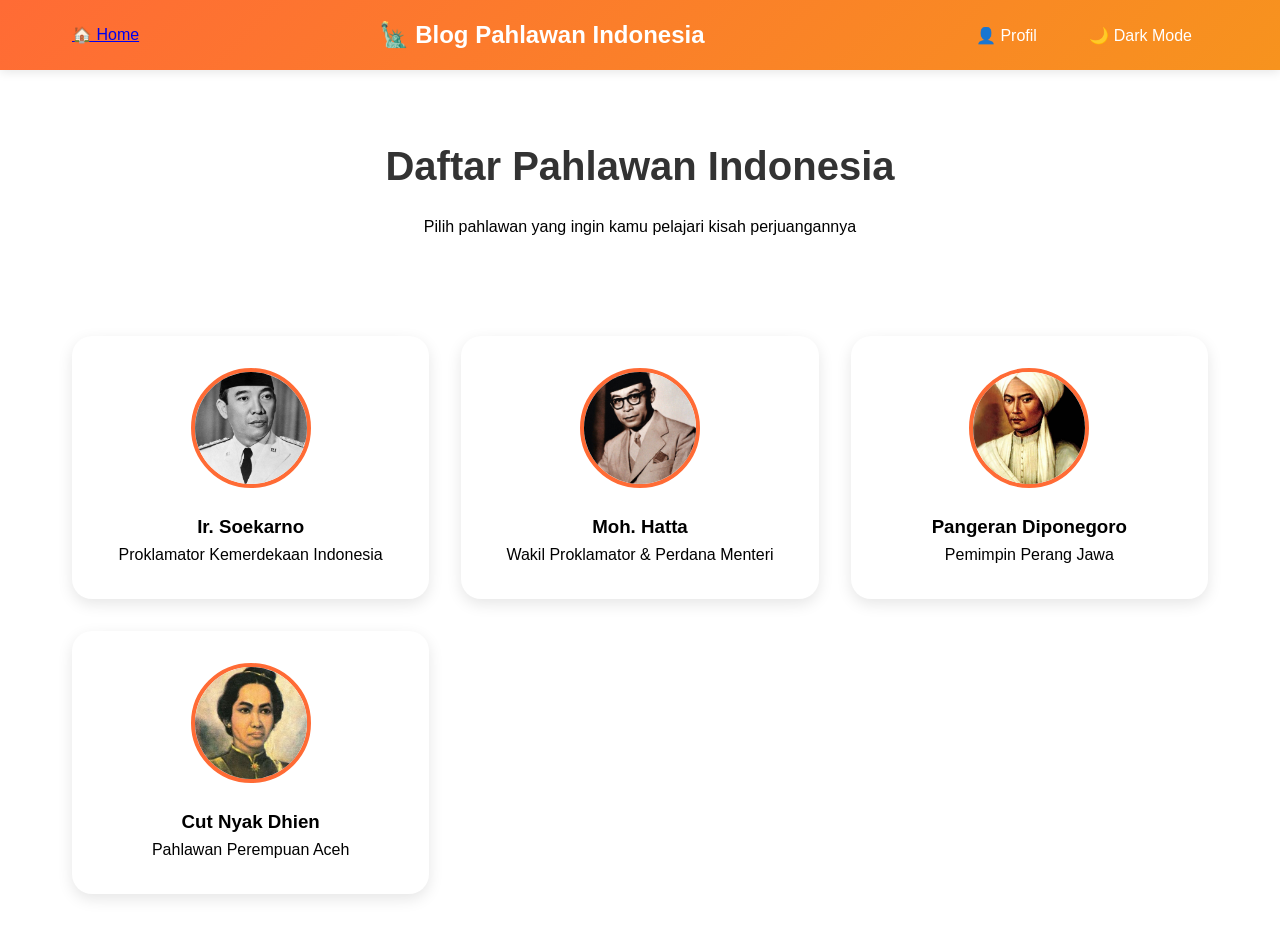
<file: homepage.html>
<!DOCTYPE html>
<html lang="id">
<head>
    <meta charset="UTF-8">
    <meta name="viewport" content="width=device-width, initial-scale=1.0">
    <title>Beranda - Blog Pahlawan Indonesia</title>
    <link rel="stylesheet" href="css/style.css">
</head>
<body>
    <nav class="navbar">
        <div class="nav-container">
            <a href="index.html">🏠 Home</a>
            <h2>🗽 Blog Pahlawan Indonesia</h2>
            <div class="nav-links">
                <a href="profile.html">👤 Profil</a>
                <button onclick="toggleDarkMode()" id="darkModeBtn">🌙 Dark Mode</button>
            </div>
        </div>
    </nav>

    <main class="homepage">
        <header class="page-header">
            <h1>Daftar Pahlawan Indonesia</h1>
            <p>Pilih pahlawan yang ingin kamu pelajari kisah perjuangannya</p>
        </header>

        <section class="heroes-grid">
            <!-- SOEKARNO -->
            <div class="hero-card" data-hero="soekarno">
                <img src="soekarno.jpg" alt="Ir. Soekarno">
                <h3>Ir. Soekarno</h3>
                <p>Proklamator Kemerdekaan Indonesia</p>
            </div>
            
            <!-- HATTA -->
            <div class="hero-card" data-hero="hatsumoyo">
                <img src="hatta.jpg" alt="Moh Hatta">
                <h3>Moh. Hatta</h3>
                <p>Wakil Proklamator & Perdana Menteri</p>
            </div>
            
            <!-- DIPONEGORO -->
            <div class="hero-card" data-hero="diponegoro">
                <img src="diponegoro.jpg" alt="Pangeran Diponegoro">
                <h3>Pangeran Diponegoro</h3>
                <p>Pemimpin Perang Jawa</p>
            </div>
            
            <!-- CUT NYAK DHIEN -->
            <div class="hero-card" data-hero="cutnyakdhien">
                <img src="dien.jpg" alt="Cut Nyak Dhien">
                <h3>Cut Nyak Dhien</h3>
                <p>Pahlawan Perempuan Aceh</p>
            </div>
        </section>
    </main>

    <!-- SCRIPT LENGKAP DI SINI - 100% JALAN! -->
    <script>
        // Dark Mode
        function toggleDarkMode() {
            document.body.classList.toggle('dark-mode');
            const btn = document.getElementById('darkModeBtn');
            btn.textContent = document.body.classList.contains('dark-mode') ? '☀️ Light Mode' : '🌙 Dark Mode';
            localStorage.setItem('darkMode', document.body.classList.contains('dark-mode'));
        }

        // Load Dark Mode
        if (localStorage.getItem('darkMode') === 'true') {
            document.body.classList.add('dark-mode');
            document.getElementById('darkModeBtn').textContent = '☀️ Light Mode';
        }

        // FUNGSI PAHLWAN - INI YANG PENTING!
        document.addEventListener('DOMContentLoaded', function() {
            // Tambah event listener ke semua hero-card
            document.querySelectorAll('.hero-card').forEach(card => {
                card.addEventListener('click', function() {
                    const hero = this.getAttribute('data-hero');
                    window.location.href = `article.html?hero=${hero}`;
                });
            });
        });
    </script>
</body>
</html>
</file>
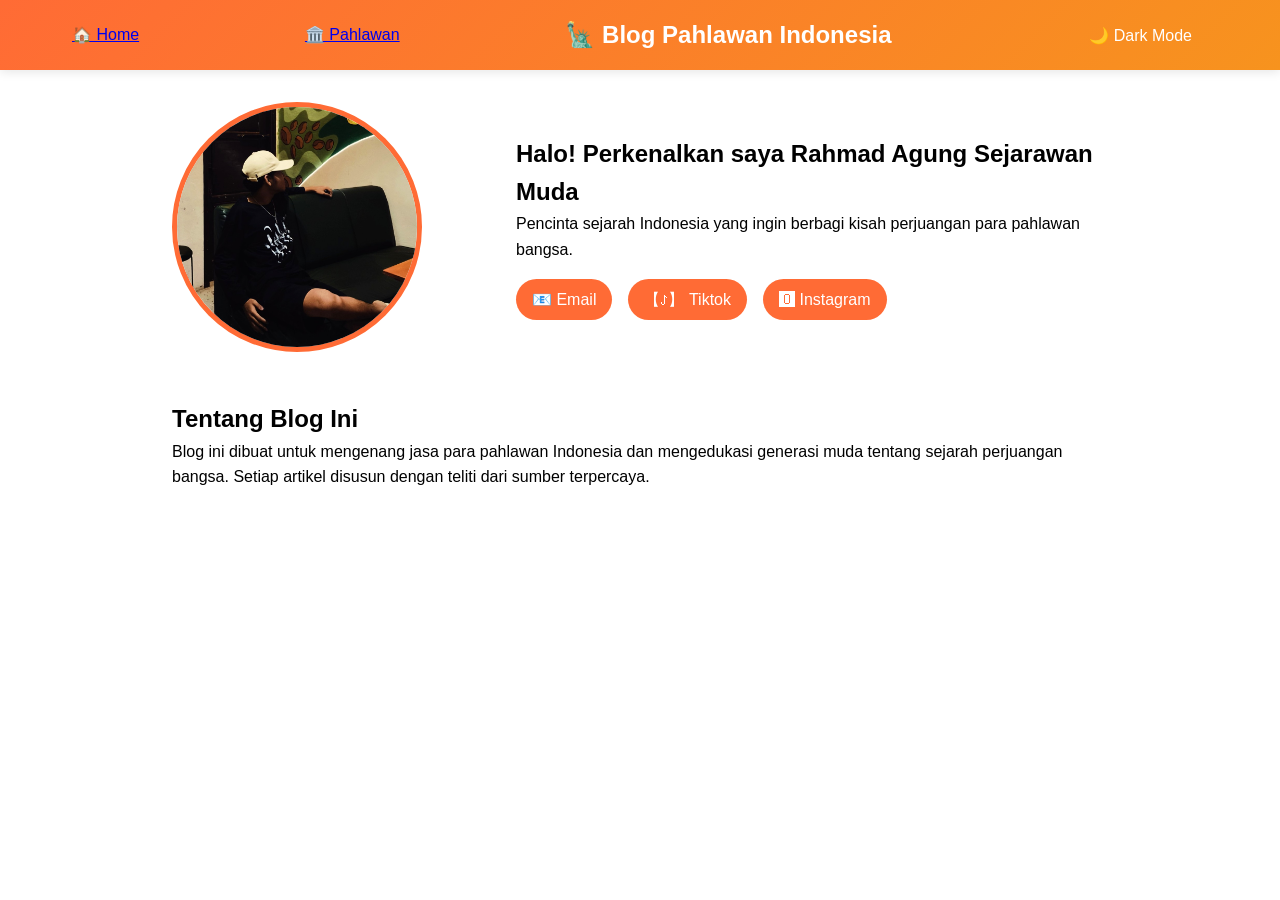
<file: profile.html>
<!DOCTYPE html>
<html lang="id">
<head>
    <meta charset="UTF-8">
    <meta name="viewport" content="width=device-width, initial-scale=1.0">
    <title>Profil - Blog Pahlawan Indonesia</title>
    <link rel="stylesheet" href="css/style.css">
</head>
<body>
    <nav class="navbar">
        <div class="nav-container">
            <a href="index.html">🏠 Home</a>
            <a href="homepage.html">🏛️ Pahlawan</a>
            <h2>🗽 Blog Pahlawan Indonesia</h2>
            <div class="nav-links">
                <button onclick="toggleDarkMode()" id="darkModeBtn">🌙 Dark Mode</button>
            </div>
        </div>
    </nav>

    <main class="profile-page">
        <section class="profile-hero">
            <img src="profile.jpeg" alt="Foto Profil" class="profile-img">
            <div class="profile-info">
                <h1>Halo! Perkenalkan saya Rahmad Agung Sejarawan Muda</h1>
                <p>Pencinta sejarah Indonesia yang ingin berbagi kisah perjuangan para pahlawan bangsa.</p>
                <div class="social-links">
                    <a href="rahmatagungbkl119@gmail.com">📧 Email</a>
                    <a href="https://www.tiktok.com/@agung.jtyne?is_from_webapp=1&sender_device=pc">【ꚠ】 Tiktok</a>
                    <a href="https://www.instagram.com/agung.jtyne_/">🅾 Instagram</a>
                </div>
            </div>
        </section>

        <section class="about">
            <h2>Tentang Blog Ini</h2>
            <p>Blog ini dibuat untuk mengenang jasa para pahlawan Indonesia dan mengedukasi generasi muda tentang sejarah perjuangan bangsa. Setiap artikel disusun dengan teliti dari sumber terpercaya.</p>
        </section>
    </main>

    <!-- SCRIPT DARK MODE LENGKAP -->
    <script>
        // Dark Mode Toggle
        function toggleDarkMode() {
            document.body.classList.toggle('dark-mode');
            const btn = document.getElementById('darkModeBtn');
            btn.textContent = document.body.classList.contains('dark-mode') ? '☀️ Light Mode' : '🌙 Dark Mode';
            localStorage.setItem('darkMode', document.body.classList.contains('dark-mode'));
        }

        // Load Dark Mode Preference
        document.addEventListener('DOMContentLoaded', function() {
            if (localStorage.getItem('darkMode') === 'true') {
                document.body.classList.add('dark-mode');
                const btn = document.getElementById('darkModeBtn');
                if (btn) btn.textContent = '☀️ Light Mode';
            }
        });
    </script>
</body>
</html>
</file>
<file: css/style.css>
* {
    margin: 0;
    padding: 0;
    box-sizing: border-box;
}

body {
    font-family: 'Segoe UI', Tahoma, Geneva, Verdana, sans-serif;
    line-height: 1.6;
    transition: all 0.3s ease;
}

body.dark-mode {
    background: #1a1a1a;
    color: #e0e0e0;
}

/* Navbar */
.navbar {
    background: linear-gradient(135deg, #ff6b35, #f7931e);
    padding: 1rem 0;
    position: sticky;
    top: 0;
    z-index: 100;
    box-shadow: 0 2px 10px rgba(0,0,0,0.1);
}

.nav-container {
    max-width: 1200px;
    margin: 0 auto;
    display: flex;
    justify-content: space-between;
    align-items: center;
    padding: 0 2rem;
}

.nav-container h2 {
    color: white;
}

.nav-links a, .nav-links button {
    color: white;
    text-decoration: none;
    margin-left: 1rem;
    padding: 0.5rem 1rem;
    border-radius: 25px;
    transition: all 0.3s;
    cursor: pointer;
    background: none;
    border: none;
    font-size: 1rem;
}

.nav-links a:hover, .nav-links button:hover {
    background: rgba(255,255,255,0.2);
}

/* Welcome Page */
.welcome-container {
    min-height: 100vh;
    display: flex;
    align-items: center;
    max-width: 1200px;
    margin: 0 auto;
    padding: 2rem;
    gap: 3rem;
}

.welcome-content h1 {
    font-size: 3rem;
    background: linear-gradient(45deg, #ff6b35, #f7931e);
    -webkit-background-clip: text;
    -webkit-text-fill-color: transparent;
    margin-bottom: 1rem;
}

.cta-buttons {
    display: flex;
    gap: 1rem;
    margin-top: 2rem;
    flex-wrap: wrap;
}

.btn-primary, .btn-secondary {
    padding: 1rem 2rem;
    border-radius: 50px;
    text-decoration: none;
    font-weight: bold;
    transition: all 0.3s;
}

.btn-primary {
    background: linear-gradient(45deg, #ff6b35, #f7931e);
    color: white;
}

.btn-secondary {
    background: transparent;
    color: #ff6b35;
    border: 2px solid #ff6b35;
}

.btn-primary:hover, .btn-secondary:hover {
    transform: translateY(-3px);
    box-shadow: 0 10px 20px rgba(255,107,53,0.3);
}

/* Hero Image */
.hero-image img {
    max-width: 100%;
    border-radius: 20px;
    box-shadow: 0 20px 40px rgba(0,0,0,0.2);
}

/* Homepage */
.page-header {
    text-align: center;
    padding: 4rem 2rem;
}

.page-header h1 {
    font-size: 2.5rem;
    color: #333;
    margin-bottom: 1rem;
}

.heroes-grid {
    display: grid;
    grid-template-columns: repeat(auto-fit, minmax(280px, 1fr));
    gap: 2rem;
    max-width: 1200px;
    margin: 0 auto;
    padding: 2rem;
}

.hero-card {
    background: white;
    border-radius: 20px;
    padding: 2rem;
    text-align: center;
    cursor: pointer;
    transition: all 0.3s;
    box-shadow: 0 5px 15px rgba(0,0,0,0.1);
}

.hero-card:hover {
    transform: translateY(-10px);
    box-shadow: 0 20px 40px rgba(0,0,0,0.2);
}

.hero-card img {
    width: 120px;
    height: 120px;
    border-radius: 50%;
    object-fit: cover;
    margin-bottom: 1rem;
    border: 4px solid #ff6b35;
}

/* Profile Page */
.profile-page {
    max-width: 1000px;
    margin: 0 auto;
    padding: 2rem;
}

.profile-hero {
    display: grid;
    grid-template-columns: 1fr 2fr;
    gap: 3rem;
    margin-bottom: 3rem;
    align-items: center;
}

.profile-img {
    width: 250px;
    height: 250px;
    border-radius: 50%;
    object-fit: cover;
    border: 5px solid #ff6b35;
}

.social-links {
    display: flex;
    gap: 1rem;
    margin-top: 1rem;
    flex-wrap: wrap;
}

.social-links a {
    padding: 0.5rem 1rem;
    background: #ff6b35;
    color: white;
    text-decoration: none;
    border-radius: 25px;
}

/* ARTICLE PAGE - STYLE BARU */
.container {
    max-width: 1200px;
    margin: 0 auto;
    padding: 0 2rem;
}

.article-hero {
    background: linear-gradient(135deg, #667eea 0%, #764ba2 100%);
    color: white;
    padding: 4rem 0;
    text-align: center;
}

.back-btn {
    display: inline-block;
    color: white;
    text-decoration: none;
    padding: 0.5rem 1rem;
    border: 2px solid white;
    border-radius: 25px;
    margin-bottom: 1rem;
    transition: all 0.3s;
}

.back-btn:hover {
    background: white;
    color: #667eea;
}

.article-hero h1 {
    font-size: 3rem;
    margin-bottom: 1rem;
}

.article-meta {
    display: flex;
    gap: 2rem;
    justify-content: center;
    font-size: 1.1rem;
    opacity: 0.9;
}

.article-content {
    display: grid;
    grid-template-columns: 2fr 1fr;
    gap: 3rem;
    padding: 3rem 0;
    max-width: 1200px;
    margin: 0 auto;
}

.article-main {
    display: flex;
    flex-direction: column;
    gap: 2rem;
}

.article-img {
    width: 100%;
    max-width: 500px;
    height: 350px;
    object-fit: cover;
    border-radius: 20px;
    box-shadow: 0 20px 40px rgba(0,0,0,0.2);
    align-self: center;
}

.article-body h2 {
    color: #ff6b35;
    font-size: 1.8rem;
    margin-bottom: 1rem;
}

.article-body p {
    font-size: 1.1rem;
    margin-bottom: 2rem;
    text-align: justify;
}

.article-facts {
    background: #f8f9fa;
    padding: 2rem;
    border-radius: 15px;
    border-left: 5px solid #ff6b35;
}

.article-facts h3 {
    color: #ff6b35;
    margin-bottom: 1rem;
}

.article-facts ul {
    list-style: none;
}

.article-facts li {
    padding: 0.5rem 0;
    padding-left: 1.5rem;
    position: relative;
}

.article-facts li::before {
    content: "✨";
    position: absolute;
    left: 0;
}

.article-quote {
    background: linear-gradient(135deg, #ff9a9e 0%, #fecfef 100%);
    padding: 2rem;
    border-radius: 15px;
    text-align: center;
    font-style: italic;
    font-size: 1.2rem;
}

.article-quote blockquote {
    margin-bottom: 1rem;
    font-weight: 500;
}

.article-sidebar {
    background: #f8f9fa;
    padding: 2rem;
    border-radius: 15px;
}

.related-heroes h3 {
    color: #ff6b35;
    margin-bottom: 1rem;
}

.related-list {
    display: flex;
    flex-direction: column;
    gap: 1rem;
}

.related-item {
    display: block;
    padding: 1rem;
    background: white;
    text-decoration: none;
    border-radius: 10px;
    color: #333;
    transition: all 0.3s;
    border-left: 4px solid #ff6b35;
}

.related-item:hover {
    background: #ff6b35;
    color: white;
    transform: translateX(10px);
}

/* Dark Mode Article */
body.dark-mode .hero-card,
body.dark-mode .page-header h1,
body.dark-mode .profile-hero h1,
body.dark-mode .article-hero h1 {
    color: #e0e0e0;
}

body.dark-mode .hero-card,
body.dark-mode .article-sidebar,
body.dark-mode .article-facts {
    background: #2d2d2d;
}

body.dark-mode .related-item {
    background: #3d3d3d;
    color: #e0e0e0;
}

body.dark-mode .article-quote {
    background: linear-gradient(135deg, #4a5568, #2d3748);
}

/* Responsive */
@media (max-width: 768px) {
    .welcome-container {
        flex-direction: column;
        text-align: center;
    }
    
    .welcome-content h1 {
        font-size: 2rem;
    }
    
    .profile-hero {
        grid-template-columns: 1fr;
        text-align: center;
    }
    
    .nav-container {
        flex-direction: column;
        gap: 1rem;
        text-align: center;
    }
    
    .article-content {
        grid-template-columns: 1fr;
        gap: 2rem;
    }
    
    .article-hero h1 {
        font-size: 2rem;
    }
    
    .article-meta {
        flex-direction: column;
        gap: 0.5rem;
    }
}

@media (max-width: 480px) {
    .container {
        padding: 0 1rem;
    }
}
</file>
